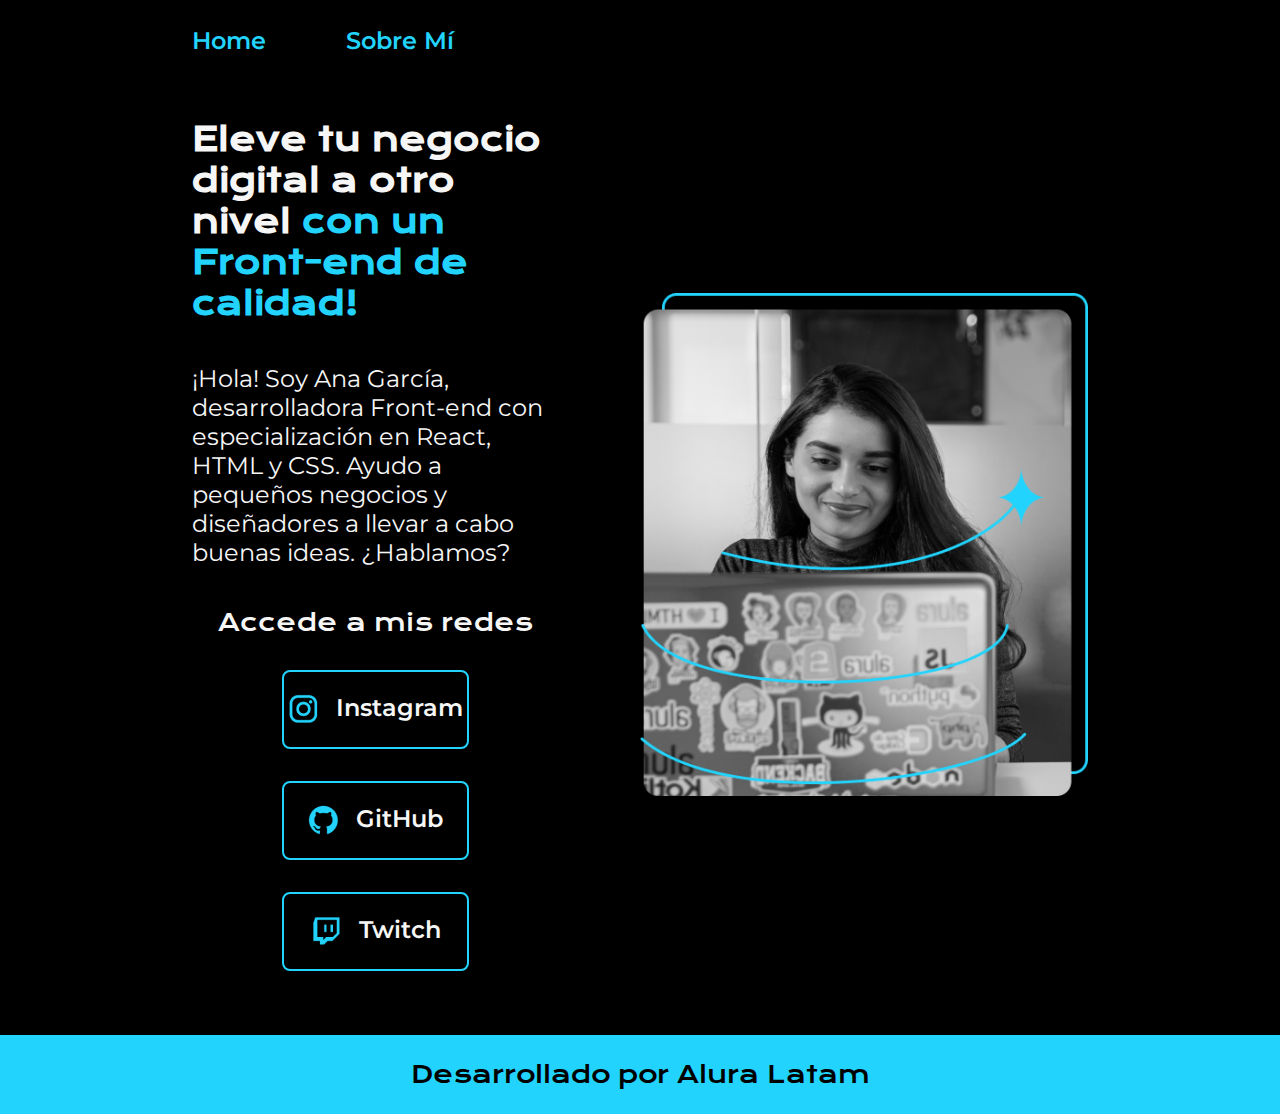
<file: index.html>
<!DOCTYPE html>
<html lang="es">

<head>
    <meta charset="UTF-8">
    <meta name="viewport" content="width=device-width, initial-scale=1.0">
    <title>Portafolio</title>
    <link rel="stylesheet" href="styles/style.css">
</head>

<body>
    <header class="header">
        <nav class="header__menu">
            <a href="index.html" class="header__menu__link">Home</a>
            <a href="about.html" class="header__menu__link">Sobre Mí</a>
        </nav>
    </header>

    <main class="presentacion">
        <section class="presentacion__contenido">
            <h1 class="presentacion__contenido__titulo">Eleve tu negocio digital a otro nivel <strong
                    class="titulo-destaque">con un Front-end de
                    calidad!</strong>
            </h1>
            <p class="presentacion__contenido__texto">¡Hola! Soy Ana García, desarrolladora Front-end con
                especialización en React, HTML y CSS. Ayudo a
                pequeños
                negocios y diseñadores a llevar a cabo buenas ideas. ¿Hablamos?
            </p>
            <div class="presentacion__enlaces">
                <h2 class="presentacion__enlaces__subtitulo">Accede a mis redes</h2>
                <a class="presentacion__enlaces__link" href="#"><img src="assets/instagram.png"
                        alt="icono de Instagram">Instagram</a>
                <a class="presentacion__enlaces__link" href="#"><img src="assets/github.png"
                        alt="icono de GitHub">GitHub</a>
                <a class="presentacion__enlaces__link" href="#"><img src="assets/twitch.png"
                        alt="icono de Twitch">Twitch</a>
            </div>
        </section>
        <img class="presentacion__imagen" src="assets/Imagem.png" alt="Imagen de Ana García trabajando">
    </main>
    <footer class="footer">
        <p>Desarrollado por Alura Latam</p>
    </footer>

</body>

</html>
</file>
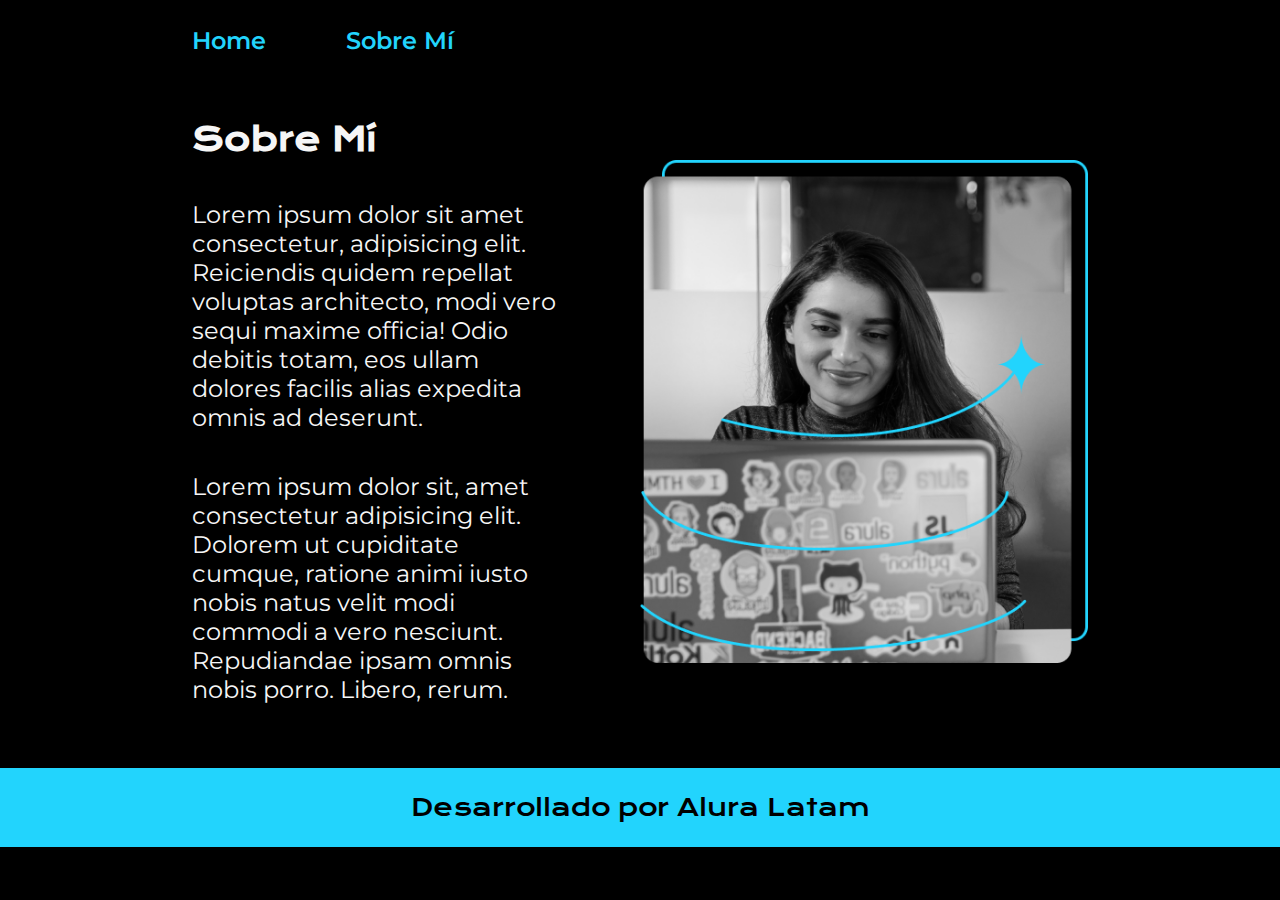
<file: about.html>
<!DOCTYPE html>
<html lang="es">

<head>
    <meta charset="UTF-8">
    <meta name="viewport" content="width=device-width, initial-scale=1.0">
    <title>Sobre mí</title>
    <link rel="stylesheet" href="styles/style.css">
</head>

<body>
    <header class="header">
        <nav class="header__menu">
            <a href="index.html" class="header__menu__link">Home</a>
            <a href="about.html" class="header__menu__link">Sobre Mí</a>
        </nav>
    </header>

    <main class="presentacion">

        <section class="presentacion__contenido">

            <h1 class="presentacion__contenido__titulo">Sobre Mí</h1>
            <p class="presentacion__contenido__texto">Lorem ipsum dolor sit amet consectetur, adipisicing elit.
                Reiciendis quidem repellat voluptas architecto,
                modi vero sequi maxime officia! Odio debitis totam, eos ullam dolores facilis alias expedita omnis ad
                deserunt.</p>
            <p class="presentacion__contenido__texto">Lorem ipsum dolor sit, amet consectetur adipisicing elit. Dolorem
                ut cupiditate cumque, ratione animi
                iusto nobis natus velit modi commodi a vero nesciunt. Repudiandae ipsam omnis nobis porro. Libero,
                rerum.</p>

        </section>

        <img class="presentacion__imagen" src="assets/Imagem.png" alt="Imagen de Ana García trabajando">

    </main>

    <footer class="footer">
        <p>Desarrollado por Alura Latam</p>
    </footer>
</body>

</html>
</file>
<file: styles/style.css>
@import url('https://fonts.googleapis.com/css2?family=Krona+One&family=Montserrat:wght@400;600&display=swap');


:root {
    --color-primaria: #000000;
    --color-secundaria: #F6F6F6;
    --color-terciaria: #22D4FD;
    --color-hover: #272727;

    --fuente-krona: 'Krona One', sans-serif;
    --fuente-montserrat: 'Montserrat', sans-serif;
}

* {
    padding: 0;
    margin: 0;
}

body {
    box-sizing: border-box;
    background-color: var(--color-primaria);
    color: var(--color-secundaria);
}

.header {
    padding: 2% 0% 0% 15%;
}

.header__menu {
    display: flex;
    gap: 80px;
}

.header__menu__link {
    font-family: var(--fuente-montserrat);
    font-size: 1.5rem;
    font-weight: 600;
    color: var(--color-terciaria);
    text-decoration: none;

}



.presentacion {
    padding: 5% 15%;
    display: flex;
    align-items: center;
    justify-content: space-between;
    gap: 82px;

}

.presentacion__contenido {
    width: 50%;
    display: flex;
    flex-direction: column;
    gap: 40px;
}


.presentacion__contenido__titulo {
    font-size: 2rem;
    font-family: var(--fuente-krona);
}

.titulo-destaque {
    color: var(--color-terciaria);
    ;
}

.presentacion__contenido__texto {
    font-size: 1.5rem;
    font-family: var(--fuente-montserrat);
}

.presentacion__imagen {
    width: 50%;
}

.presentacion__enlaces {
    display: flex;
    flex-direction: column;
    justify-content: space-between;
    align-items: center;
    gap: 32px;
}

.presentacion__enlaces__subtitulo {
    font-family: var(--fuente-krona);
    font-weight: 400;
    font-size: 1.5rem;
}

.presentacion__enlaces__link {
    display: flex;
    justify-content: center;
    gap: 16px;
    border: 2px solid var(--color-terciaria);
    width: 50%;
    text-align: center;
    border-radius: 8px;
    font-size: 1.5rem;
    font-weight: 600;
    padding: 21.5px 0;
    text-decoration: none;
    color: var(--color-secundaria);
    font-family: var(--fuente-montserrat);
}

.presentacion__enlaces__link:hover {
    background-color: var(--color-hover);
}

.footer {
    color: var(--color-primaria);
    background-color: var(--color-terciaria);
    padding: 24px;
    text-align: center;
    font-family: var(--fuente-krona);
    font-size: 1.5rem;
    font-weight: 400;
}

@media (max-width: 1200px) {


    .header {
        padding: 10%;

    }

    .header__menu {
        justify-content: center;
    }

    .presentacion {
        flex-direction: column-reverse;
        padding: 5%;

    }

    .presentacion__contenido {
        width: auto;
    }



}
</file>
